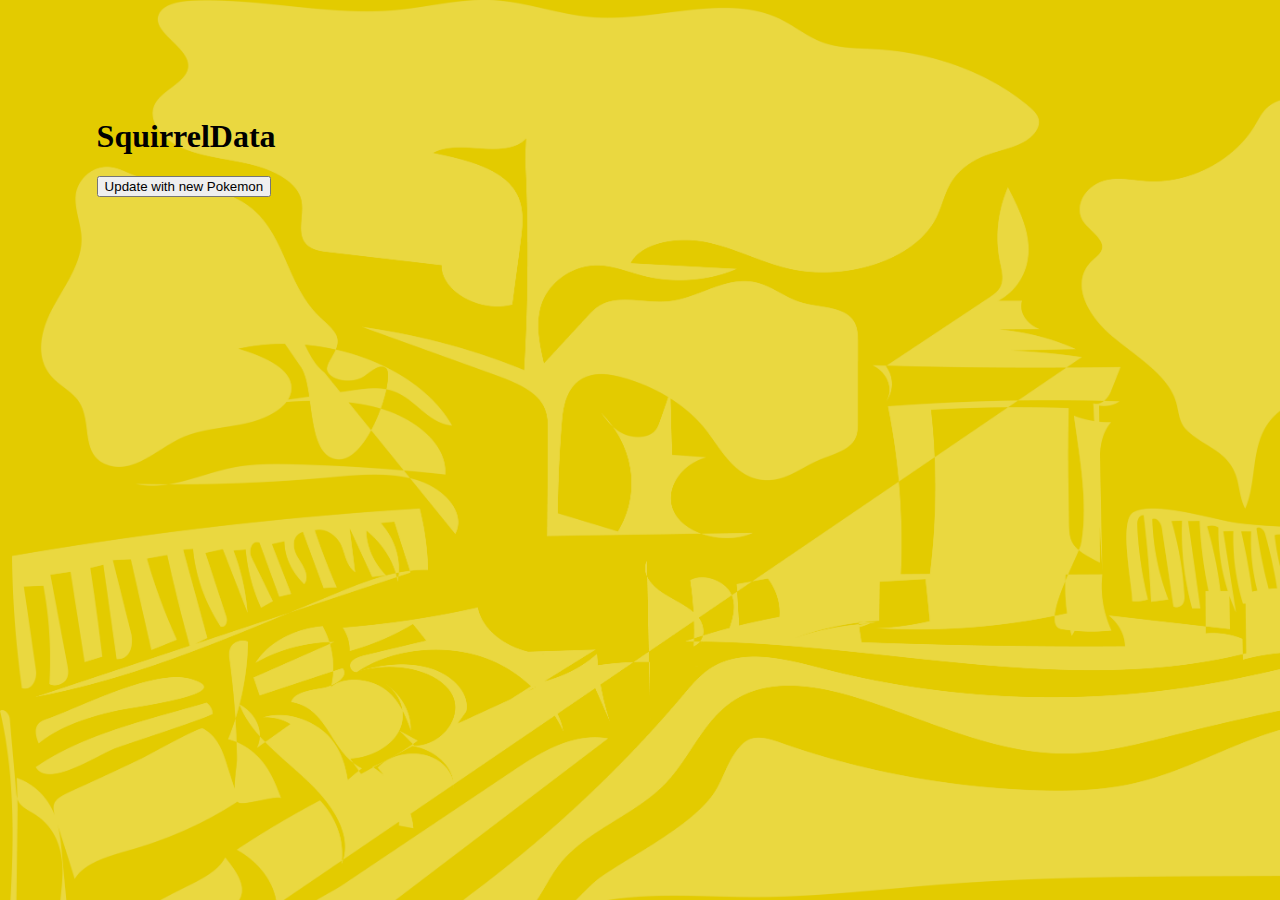
<file: squirreldata/jack.html>
<!DOCTYPE html>
<html lang="en">
  <head>
    <meta charset="utf-8" />
    <meta name="viewport" content="width=device-width, initial-scale=1" />
    <link rel="icon" href="https://glitch.com/favicon.ico" />

    <title>SQDATA</title>

    <!-- import the webpage's stylesheet -->
    <link rel="stylesheet" href="style.css" />

    <!-- import the webpage's javascript file -->
    <script src="script.js" defer></script>
  </head>
  
  <body>
    <!-- this is the start of content -->
    <h1>
      SquirrelData
    </h1>
    
    <button id="update-squirrel">
      Update with new Pokemon
    </button>
    
    <div id="squirrel-container"></div>
  </body>
</html>
</file>
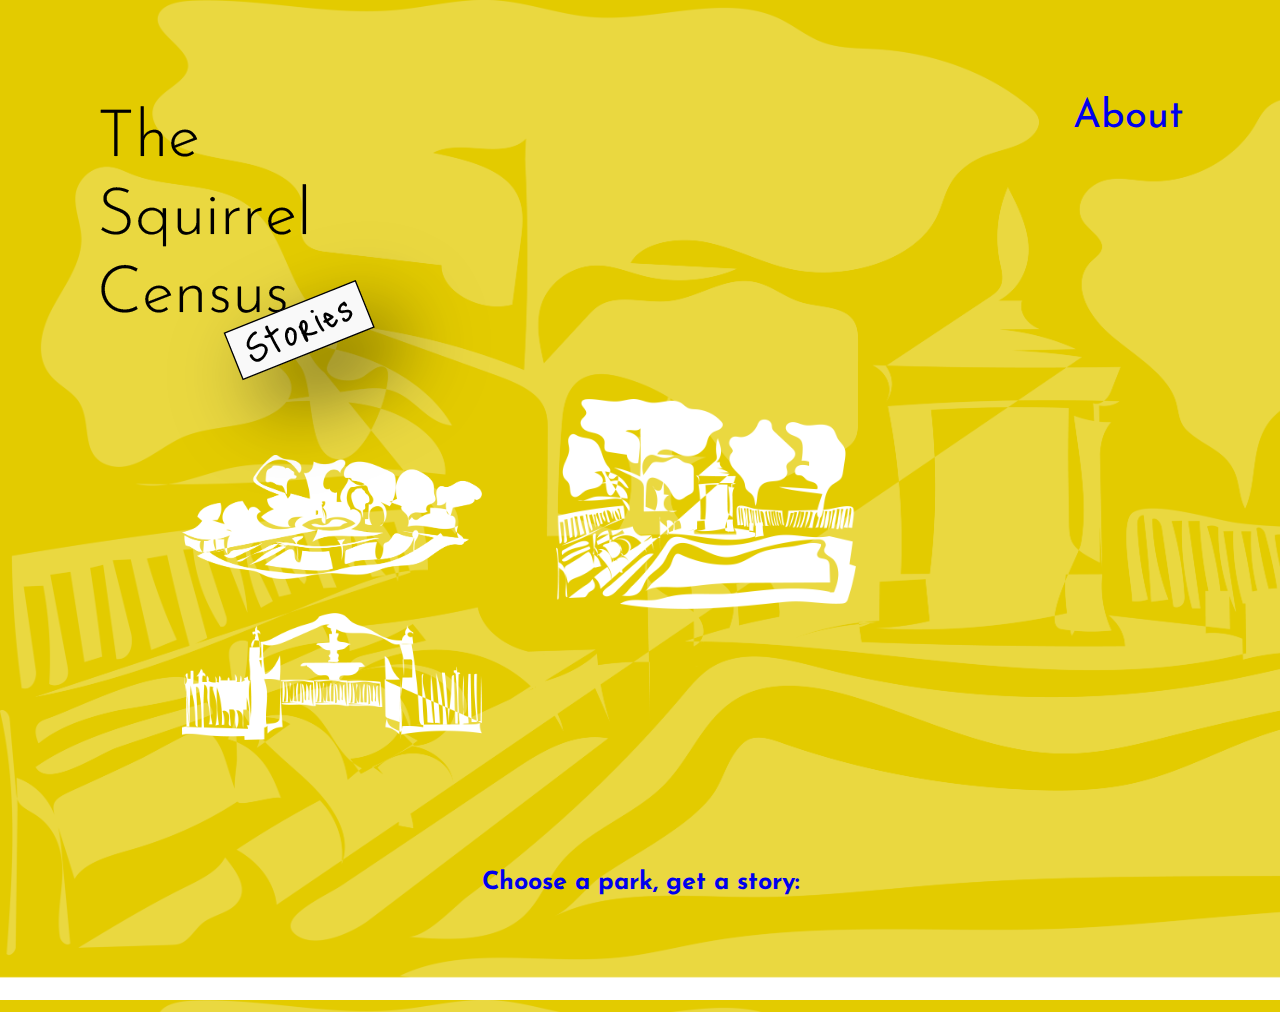
<file: squirreldata/options.html>
<!DOCTYPE html>
<html lang="en">
  <head>
    <meta charset="utf-8" />
    <meta name="viewport" content="width=device-width, initial-scale=1" />
    <link rel="icon" href="https://glitch.com/favicon.ico" />

    <!-- import the webpage's stylesheet -->
    <link rel="stylesheet" href="style.css" />

    <!-- import the webpage's javascript file -->
    <!-- <script src="script.js" defer></script> -->
  </head>

<div class="font">
  <span style="float:right;"><a href="index.html">About</a></span>
</div>

  <div class="toptag2"> 
    <a href="index.html"><img src="3stories.png"></a>

  </div>



  <section class="horizontal-gallery">

    <div class="parks-wrapper">

    <a href="jack.html"><img class="parkitem1" src="whiteunion.png">
    <div id="hide">Union Square Park</div>

    <img class="parkitem2" src="whitethompkins.png">
    <div id="hide">Thompson Square Park</div>

    <img class="parkitem3" src="whitejackson.png">
    <div id="hide">Jackson Square Park</div>

   </div>

  </section>

<h2>Choose a park, get a story:</h2>
</file>
<file: squirreldata/style.css>
@import url('https://fonts.googleapis.com/css2?family=Abel&family=Advent+Pro:ital,wght@0,100..900;1,100..900&family=Butterfly+Kids&family=Dosis:wght@200..800&family=Gothic+A1&family=Josefin+Sans:ital,wght@0,100..700;1,100..700&family=Raleway:ital,wght@0,100..900;1,100..900&family=Silkscreen&family=Stick+No+Bills&display=swap');

body{
/*	background-color:#ffcc00;*/
	overflow:hidden;
    background-image:url(sqbkg.png);
    background-size:1870px 1000px;
	margin:7px;
	padding:7%;
}

p{
	color:black;
}

a{
	text-decoration: none;
}

h2{
font-size:25px;
font-family: "Josefin Sans", sans-serif;
text-align: center;
}

.toptag{
	position:fixed;
	font-family: "Josefin Sans", sans-serif;
    font-optical-sizing: auto;
    font-weight: <weight>;
    font-style: normal;
    padding-top:-10px;
 	font-size:20px;
	padding-bottom:30px;
	line-height: 9px;
	color:white;
}

.toptag2{
	position:fixed;
	font-family: "Josefin Sans", sans-serif;
	font-optical-sizing: auto;
	font-weight: <weight>;
	font-style: normal;
	padding-top:3px;
	font-size:20px;
	padding-bottom:3px;
	line-height: 3px;
	color:white;
}


.sqimg{
	padding-left:30%;
	padding-top:0px;
	display:flex;
	width:275px;
	height: 280px;
}

.sqimg2{
	padding-left:30%;
	padding-top:0px;
	display:flex;
	width:175px;
	height: 180px;
}

.sqimg:hover{
	cursor:pointer;
    display:block;
	animation: horizontal-shaking 0.35s infinite;
	transform:scale(1.5);
	}


.sqimg2:hover{
	cursor:pointer;
	}	

.horizontal-shake {
  animation: horizontal-shaking 0.35s infinite;
}

@keyframes horizontal-shaking{
  0% { transform: rotate(0deg); }
  25% { transform: rotate(5deg); }
  50% { transform: rotate(0eg); }
  75% { transform: rotate(-5deg); }
  100% { transform: rotate(0deg); }
}

.middle{
	font-family: "Josefin Sans", sans-serif;
  font-optical-sizing: auto;
  font-weight: <weight>;
  font-style: normal;
	font-size:25px;
	margin:10%;
	padding:10% 10%;
}

.next{
	float:right;
	height:45px;
	width:85px;
}

.next:hover{
	display:block;
	animation: horizontal-shaking 0.35s infinite;
	transform: scale(3.5);
}

#logo{
	height:10px;
	width:10px;
}


.horizontal-gallery{
	justify: space-between;
/*	border:2px red solid;*/
	padding-left:20px;
	padding-right:20px;
	padding-top:26%;
	padding-bottom: 6%;
    margin-top: 10px;
}

.parks-wrapper{

	padding:10px;
	padding-left:20px;
/* overflow-x: scroll;*/
}

.font{
font-family: "Josefin Sans", sans-serif;
font-size:40px;
text-decoration:none;
}

.parkitem1{
/*	border:black solid 2px;*/
	padding-left:20px;
	padding-bottom:30px;
	max-height:270px;
	max-width:300px;
    min-width: 100px;
    margin: 0 25px;
}
.parkitem2{
/*	border:black solid 2px;*/
	padding-left:20px;
	max-height:250px;
	max-width:300px;
    min-width: 100px;
    margin: 0 25px;
}
.parkitem3{
/*	border:black solid 2px;*/
	padding-left:20px;
	padding-bottom:30px;
	max-height:270px;
	max-width:300px;
    min-width: 100px;
    margin: 0 25px;
}

#hide {
  display: none;
}

.parkitem1:hover + #hide {
position:fixed;
font-family: "Josefin Sans", sans-serif;
display: block;
padding: 5px;
color:black;
background-color: white;
}

.parkitem2:hover + #hide {
position:fixed;
font-family: "Josefin Sans", sans-serif;
display: block;
padding: 5px;
color:black;
background-color: white;
}

.parkitem3:hover + #hide {
position:fixed;
font-family: "Josefin Sans", sans-serif;
display: block;
padding: 5px;
color:black;
background-color: white;
}

.parkitem1:hover{
	transform:scale(1.5);
	box-sizing: border-box;
	border:1px black solid;
	background-color:#e6b800;
	border-radius:30px;
}
.parkitem2:hover{
	transform:scale(1.5);
	box-sizing: border-box;
	border:1px black solid;
	background-color:#e6b800;
	border-radius:30px;
}
.parkitem3:hover{
	transform:scale(1.5);
	box-sizing: border-box;
	border:1px black solid;
	background-color:#e6b800;
	border-radius:30px;
</file>
